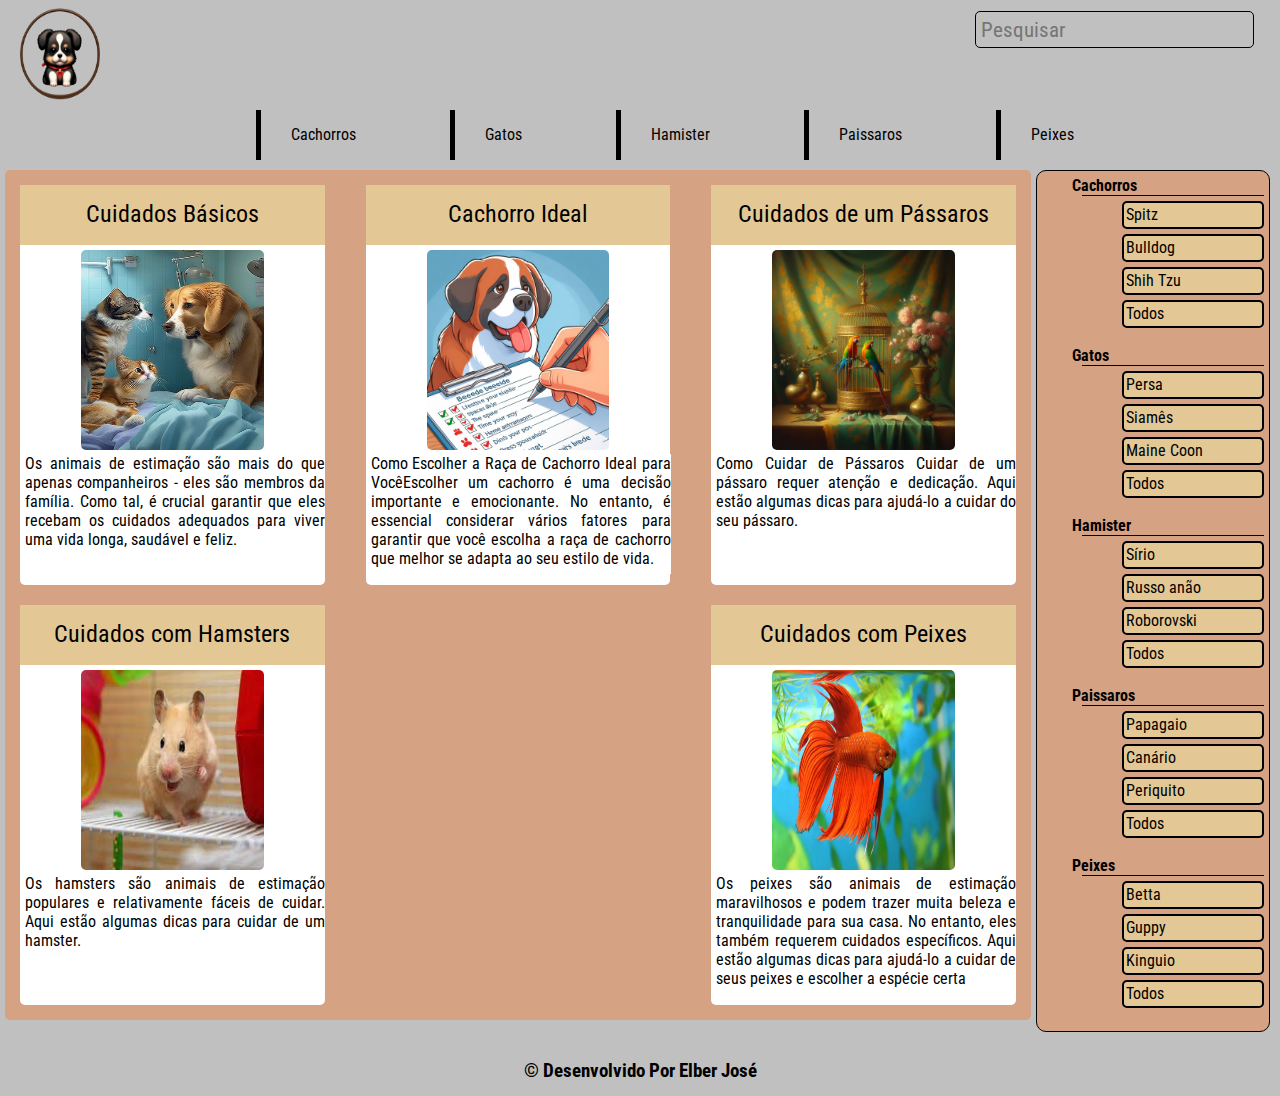
<file: index.html>
<!DOCTYPE html>
<html lang="en">
<head>
    <meta charset="UTF-8">
    <meta name="viewport" content="width=device-width, initial-scale=1.0">
    <link rel="stylesheet" href="https://cdnjs.cloudflare.com/ajax/libs/font-awesome/6.5.1/css/all.min.css" integrity="sha512-DTOQO9RWCH3ppGqcWaEA1BIZOC6xxalwEsw9c2QQeAIftl+Vegovlnee1c9QX4TctnWMn13TZye+giMm8e2LwA==" crossorigin="anonymous" referrerpolicy="no-referrer" />
    <link rel="stylesheet" type="text/css" href="css/index.css" media="screen" />
    <title>Pet Mania;;;</title>
</head>
<body>
    <header>
        <a href="">            
            <img src="imagens/PET.png" width="80" alt=" PET MANIAS LOGO" >
        </a> 

        <div class="group-input">
            <input type="text" placeholder="Pesquisar" name="seach">
            <i class="fa-solid fa-magnifying-glass" style="height: auto;"></i>
        </div>
    </header>
    <nav class="menu-nav">
        <ul class="menu">
            <li>Cachorros
                <ul>
                     <a href="dogs.html"><li>Spitz</li></a>
                     <a href="dogs.html"><li>Bulldog</li></a>
                     <a href="dogs.html"><li>Shih Tzu</li></a>
                     <a href="dogs.html"><li>Todos</li></a>
                </ul>
            </li>
            <li>Gatos
                <ul>
                     <a href="cats.html"><li>Persa</li></a>
                     <a href="cats.html"><li>Siamês</li></a>
                     <a href="cats.html"><li>Maine Coon</li></a>
                     <a href="cats.html"><li>Todos</li></a>
                </ul>
            </li>
            <li>Hamister
                <ul>
                     <a href="ham.html"> <li>Sírio</li></a>
                     <a href="ham.html"><li>Russo anão</li></a>
                     <a href="ham.html"><li>Roborovski</li></a>
                     <a href="ham.html"><li>Todos</li></a>
                </ul>        
            </li>
            <li>Paissaros
                <ul>
                     <a href="passaros.html"><li>Papagaio</li></a>
                     <a href="passaros.html"><li>Canário</li></a>
                     <a href="passaros.html"><li>Periquito</li></a>
                     <a href="passaros.html"><li>Todos</li></a>
                </ul>
            </li>
            <li>Peixes
                <ul>
                    <a href="peixes.html"><li>Betta</li></a>
                    <a href="peixes.html"><li>Guppy</li></a>
                    <a href="peixes.html"><li>Kinguio</li></a>
                    <a href="peixes.html"><li>Todos</li></a>
                </ul>
            </li>
        </ul>
    </nav>

    <div id="container">
        <div class="sections">

            <a href="dogs.html"  class="sections-box">
                <header class="header-sections">
                    Cuidados Básicos
                </header>
                <img src="imagens/dogs2.jpg">
                <article class="box-sections">
                    <p>
                        Os animais de estimação são mais do que apenas companheiros - eles são membros da família. Como tal, é crucial garantir que eles recebam os cuidados adequados para viver uma vida longa, saudável e feliz.
                    </p>
                </article>
            </a>

            <a href="dogs.html"  class="sections-box">
                <header class="header-sections">
                    Cachorro Ideal
                </header>
                <img src="imagens/dogs3.jfif">
                <article class="box-sections">
                    <p>
                        Como Escolher a Raça de Cachorro Ideal para VocêEscolher um cachorro é uma decisão importante e emocionante. No entanto, é essencial considerar vários fatores para garantir que você escolha a raça de cachorro que melhor se adapta ao seu estilo de vida.
                    </p>
                </article>
            </a>

            <a href="passaros.html"  class="sections-box">
                <header class="header-sections">
                    Cuidados de um Pássaros
                </header>
                <img src="imagens/pas.jfif">
                <article class="box-sections">
                    <p>
                        Como Cuidar de Pássaros Cuidar de um pássaro requer atenção e dedicação. Aqui estão algumas dicas para ajudá-lo a cuidar do seu pássaro.</p>
                </article>
            </a>
            <a href="ham.html"  class="sections-box">
                <header class="header-sections">
                    Cuidados com Hamsters
                </header>
                <img src="imagens/ham.jfif">
                <article class="box-sections">
                    <p>
                        Os hamsters são animais de estimação populares e relativamente fáceis de cuidar. Aqui estão algumas dicas para cuidar de um hamster.    
                    </p>
                </article>
            </a> 
            <a href="peixes.html"  class="sections-box">
                <header class="header-sections">
                    Cuidados com Peixes
                </header>
                <img src="imagens/peixes.webp">
                <article class="box-sections">
                    <p>
                        Os peixes são animais de estimação maravilhosos e podem trazer muita beleza e tranquilidade para sua casa. No entanto, eles também requerem cuidados específicos. Aqui estão algumas dicas para ajudá-lo a cuidar de seus peixes e escolher a espécie certa
                    </p>
                </article>
            </a> 
            
           
        </div>
        <aside class="lateral">
            <ul>
                <li class="title-menu"><strong>Cachorros </strong>
                    <ul>
                        <a href=""><li>Spitz</li></a>
                        <a href=""><li>Bulldog</li></a>
                        <a href=""><li>Shih Tzu</li></a>
                        <a href=""><li>Todos</li></a>
                    </ul>
                </li>
                <li class="title-menu"><strong>Gatos </strong>
                    <ul>
                        <a href=""><li>Persa</li></a>
                        <a href=""><li>Siamês</li></a>
                        <a href=""><li>Maine Coon</li></a>
                        <a href=""><li>Todos</li></a>
                        </ul>
                </li>
                
                <li class="title-menu"><strong>Hamister </strong>
                    <ul>
                        <a href=""> <li>Sírio</li></a>
                        <a href=""><li>Russo anão</li></a>
                        <a href=""><li>Roborovski</li></a>
                        <a href=""><li>Todos</li></a>
                    </ul>        
                </li>
                <li class="title-menu"><strong>Paissaros </strong>
                    <ul>
                        <a href=""><li>Papagaio</li></a>
                        <a href=""><li>Canário</li></a>
                        <a href=""><li>Periquito</li></a>
                        <a href=""><li>Todos</li></a>
                    </ul>
                </li>
                <li class="title-menu"><strong> Peixes</strong>
                    <ul>
                        <a href=""><li>Betta</li></a>
                        <a href=""><li>Guppy</li></a>
                        <a href=""><li>Kinguio</li></a>
                        <a href=""><li>Todos</li></a>
                    </ul>
                </li>
            </ul>
        </aside>
    </div>

    <footer>
        <h3>&copy Desenvolvido Por <a href="">Elber José</a></h3>
    </footer>
</body>
</html>
</file>
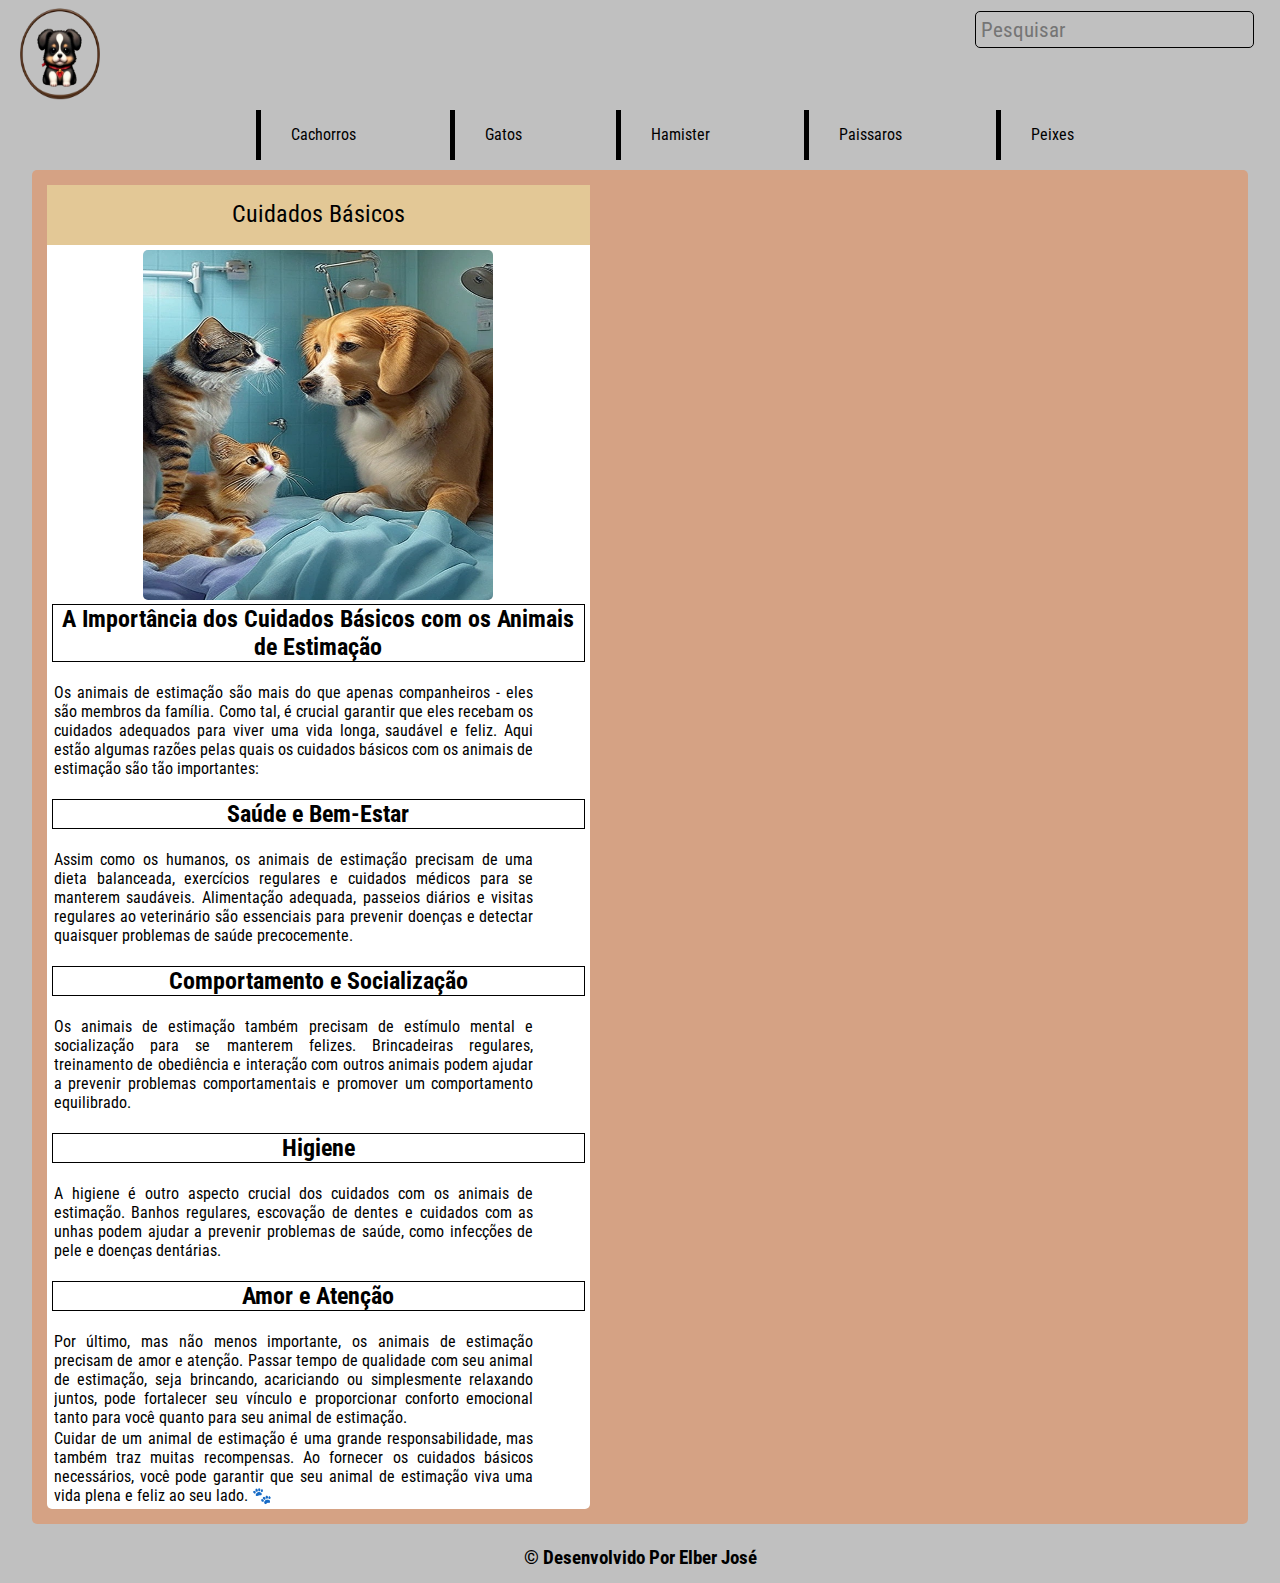
<file: cats.html>
<!DOCTYPE html>
<html lang="en">
<head>
    <meta charset="UTF-8">
    <meta name="viewport" content="width=device-width, initial-scale=1.0">
    <link rel="stylesheet" href="https://cdnjs.cloudflare.com/ajax/libs/font-awesome/6.5.1/css/all.min.css" integrity="sha512-DTOQO9RWCH3ppGqcWaEA1BIZOC6xxalwEsw9c2QQeAIftl+Vegovlnee1c9QX4TctnWMn13TZye+giMm8e2LwA==" crossorigin="anonymous" referrerpolicy="no-referrer" />
    <link rel="stylesheet" type="text/css" href="css/index.css" media="screen" />
    <link rel="stylesheet" type="text/css" href="css/subs.css" media="screen" />
    <title>Pet Mania;;;</title>
</head>
<body>
    <header>
        <a href="">            
            <img src="imagens/PET.png" width="80" alt=" PET MANIAS LOGO" >
        </a> 

        <div class="group-input">
            <input type="text" placeholder="Pesquisar" name="seach">
            <i class="fa-solid fa-magnifying-glass" style="height: auto;"></i>
        </div>
    </header>
    <nav class="menu-nav">
        <ul class="menu">
            <li>Cachorros
                <ul>
                     <a href="dogs.html"><li>Spitz</li></a>
                     <a href="dogs.html"><li>Bulldog</li></a>
                     <a href="dogs.html"><li>Shih Tzu</li></a>
                     <a href="dogs.html"><li>Todos</li></a>
                </ul>
            </li>
            <li>Gatos
                <ul>
                     <a href="cats.html"><li>Persa</li></a>
                     <a href="cats.html"><li>Siamês</li></a>
                     <a href="cats.html"><li>Maine Coon</li></a>
                     <a href="cats.html"><li>Todos</li></a>
                </ul>
            </li>
            <li>Hamister
                <ul>
                     <a href="ham.html"> <li>Sírio</li></a>
                     <a href="ham.html"><li>Russo anão</li></a>
                     <a href="ham.html"><li>Roborovski</li></a>
                     <a href="ham.html"><li>Todos</li></a>
                </ul>        
            </li>
            <li>Paissaros
                <ul>
                     <a href="passaros.html"><li>Papagaio</li></a>
                     <a href="passaros.html"><li>Canário</li></a>
                     <a href="passaros.html"><li>Periquito</li></a>
                     <a href="passaros.html"><li>Todos</li></a>
                </ul>
            </li>
            <li>Peixes
                <ul>
                    <a href="peixes.html"><li>Betta</li></a>
                    <a href="peixes.html"><li>Guppy</li></a>
                    <a href="peixes.html"><li>Kinguio</li></a>
                    <a href="peixes.html"><li>Todos</li></a>
                </ul>
            </li>
        </ul>
    </nav>
    <div id="container">
        <div class="sections">
            <a href="dogs.html"  class="sections-box">
                <header class="header-sections">
                    Cuidados Básicos
                </header>
                <img src="imagens/dogs2.jpg">
                <article class="box-sections">
                    
                        <h2>A Importância dos Cuidados Básicos com os Animais de Estimação</h2><br>
<p>Os animais de estimação são mais do que apenas companheiros - eles são membros da família. Como tal, é crucial garantir que eles recebam os cuidados adequados para viver uma vida longa, saudável e feliz. Aqui estão algumas razões pelas quais os cuidados básicos com os animais de estimação são tão importantes:
</p>
<br><h2>Saúde e Bem-Estar</h2><br>
<p>Assim como os humanos, os animais de estimação precisam de uma dieta balanceada, exercícios regulares e cuidados médicos para se manterem saudáveis. Alimentação adequada, passeios diários e visitas regulares ao veterinário são essenciais para prevenir doenças e detectar quaisquer problemas de saúde precocemente.
</p>
<br><h2>Comportamento e Socialização</h2><br>
<p>Os animais de estimação também precisam de estímulo mental e socialização para se manterem felizes. Brincadeiras regulares, treinamento de obediência e interação com outros animais podem ajudar a prevenir problemas comportamentais e promover um comportamento equilibrado.
</p>
<br><h2>Higiene</h2><br>
<p>A higiene é outro aspecto crucial dos cuidados com os animais de estimação. Banhos regulares, escovação de dentes e cuidados com as unhas podem ajudar a prevenir problemas de saúde, como infecções de pele e doenças dentárias.
</p>
<br><h2>Amor e Atenção</h2><br>
<p>Por último, mas não menos importante, os animais de estimação precisam de amor e atenção. Passar tempo de qualidade com seu animal de estimação, seja brincando, acariciando ou simplesmente relaxando juntos, pode fortalecer seu vínculo e proporcionar conforto emocional tanto para você quanto para seu animal de estimação.
</p>
<p>
    Cuidar de um animal de estimação é uma grande responsabilidade, mas também traz muitas recompensas. Ao fornecer os cuidados básicos necessários, você pode garantir que seu animal de estimação viva uma vida plena e feliz ao seu lado. 🐾</p>

</p>                </article>
            </a>
        </div>
    </div>

    
    <footer>
        <h3>&copy Desenvolvido Por <a href="">Elber José</a></h3>
    </footer>
</body>
</html>
</file>
<file: css/index.css>
@import url('https://fonts.googleapis.com/css2?family=Roboto+Condensed&display=swap');

*,body{
    margin: 0 auto;
    background: silver;
    height:100%;
    font-family: 'Roboto Condensed', sans-serif;
}
a{
    text-decoration: none;
    color:black;
    cursor: pointer;
}
input{
    border: none;
    outline: none;
    font-size: 16pt;
    padding: 0;
    color:black
}
.group-input{
    border-radius: 5px;
    width: auto;
    padding: 5px;
    border: 1px solid;
    height: 25px;
}
header{
    position: relative;
    height: 100px;
    padding: 5px;
}
header img{
    margin-left: 15px;
    max-height: 95px;
}
header .group-input{
    position: absolute;
    top: 10%;
    right: 2%;
    padding: auto;
}
.menu-nav{
    height: 50px;
    width: 100%;
}
.menu{
    list-style:none;
    width: 100%;
    text-align: center;
}
.menu li{
    position:relative;
    border-left:5px solid black;
    text-align: center;
    display: inline-block;
    padding: 10px;
    line-height: 15pt;
    height: 20px;
    margin: 0 30px;
    padding: 15px 30px;
}
.menu li ul{
    position:absolute;
    top:35px;
    left:-15px;
    display:none;
    width: 150px;
    height: auto;
    border-radius: 5px;
   
}

.menu li:hover ul, .menu li.over ul{
    display:block;
    z-index: 10;
    
}
.menu li ul li{
    display:block;
    margin: 0;
    border-radius: 5px;
    border: 1px solid;
    margin-left: -15px;
    background: #e3c896;

}
.menu li ul li:hover{
    margin-left: -25px;
    box-shadow: 0px 15px 15px black;
    transition: all 0.3s ease-in-out;
    z-index: 20;
    background: #f8ffb1;;
}

#container{
    margin: 5px 5px;
    display: flex;
    height: auto;
}

.sections{
    margin-top: 5px;
    background: #d5a284;
    width: 80%;
    display: flex;
    flex-direction: row;
    flex-wrap: wrap;
    padding: 5px;
    justify-content: space-between;
    border-radius: 5px;
}

.sections-box{
    width: 30%;
    height: 400px;
    background: white;
    margin: 10px;
    box-sizing: border-box;
    border-radius: 5px;
    
    text-align: center;
}
.header-sections{
    background: #e3c896;
    height: 50px;
    font-size: x-large;
    text-align: center;
    line-height: 2em;
    margin-bottom: 5px;
}
.sections-box img{
    width: 60%;
    height: 50%;
    border-radius: 5px;
}
.box-sections{
    text-align: justify;
    padding: 0 5px;
    height: 30%;
    background: #fff;
}
.box-sections p{
    background: white;
    overflow: hidden;
    white-space: wrap;
    width: 300px;
}
aside{
    margin: 5px;
    width: 18%;
    height: auto;
    flex: 1;
    padding: 5px ;
    border: 1px solid;
    border-radius: 10px;
    background: #d5a284;
}
.lateral > :first-of-type, li>:first-of-type{
    background: #d5a284;
}
.title-menu{
    height: 150px;
    list-style: none;
    margin-bottom: 20px;
    background: #d5a284;
}
.title-menu strong{
    margin-left: -10px;
}
.title-menu ul{
    border-top: 1px solid black;
}

.title-menu li{
    height: 20px;
    margin: 5px 0px;
    border: 2px solid black;
    list-style: none;
    padding: 2px;
    border-radius: 5px;
    background: #e3c896;
}
.title-menu li:hover{
    margin-left: -15px;
    box-shadow: 0 10px 10px black ;
    background: #f8ffb1;
}



footer{
    background: #d5a284;
    height: 50px ;
    position: relative;
    bottom: 1px;
    width: 100%;
    margin-top: 10px;
    text-align: center;
    line-height: 50px;
}
</file>
<file: css/subs.css>
.sections{
    width: 95%;
}
.sections-box{
    width: 45%;
    height: auto;
}
.sections-box img{
    width: 350px;
    height: 350px;
}
.sections-box p{
    width: 90%;
    height: auto;
    text-align: justify;
    color: black;
    margin: 2px;
}
.sections-box h2{
    border: 1px solid;
    text-align: center;
    background: white;
    height: auto;
}
</file>
